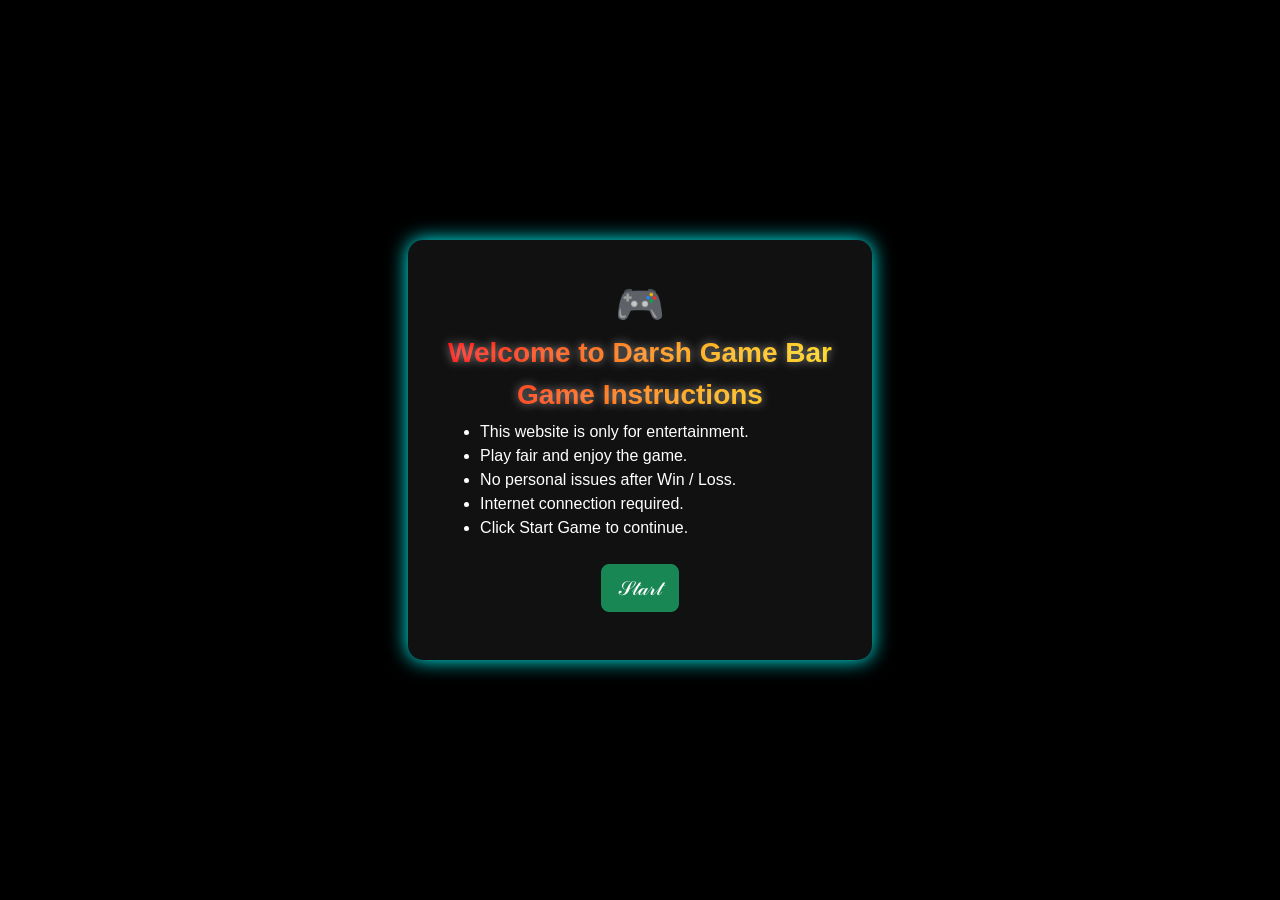
<file: index.html>
<!DOCTYPE html>
<html lang="en">
<head>
    <meta charset="UTF-8">
    <meta name="viewport" content="width=device-width, initial-scale=1.0">
    <link href="https://cdn.jsdelivr.net/npm/bootstrap@5.0.2/dist/css/bootstrap.min.css" rel="stylesheet">
    <script src="https://cdn.jsdelivr.net/npm/bootstrap@5.0.2/dist/js/bootstrap.bundle.min.js"></script>
    <link rel="stylesheet" href="intro.css">
    <title>Document</title>
</head>
<body>
        <div id="welcomeScreen">
        <div class="box text-center">
            <h1>🎮<h1 class="rainbow-text"> Welcome to Darsh Game Bar</h1></h1>

            <h4 class="rainbow-text">Game Instructions</h4>

            <ul style="text-align:left">
                <li>This website is only for entertainment.</li>
                <li>Play fair and enjoy the game.</li>
                <li>No personal issues after Win / Loss.</li>
                <li>Internet connection required.</li>
                <li>Click Start Game to continue.</li>
            </ul>

            <div class="mt-3">
            
                <!-- <button class="btn btn-success btn-lg m-2" onclick="startGame()">𝒮𝓉𝒶𝓇𝓉</button> -->
                <button class="btn btn-success btn-lg m-2" onclick="window.location.href='intro.html'">𝒮𝓉𝒶𝓇𝓉</button>
                
            </div>
        
        </div>
    
    </div>


</body>
<script src="tictoc.js"></script>
</html>
</file>
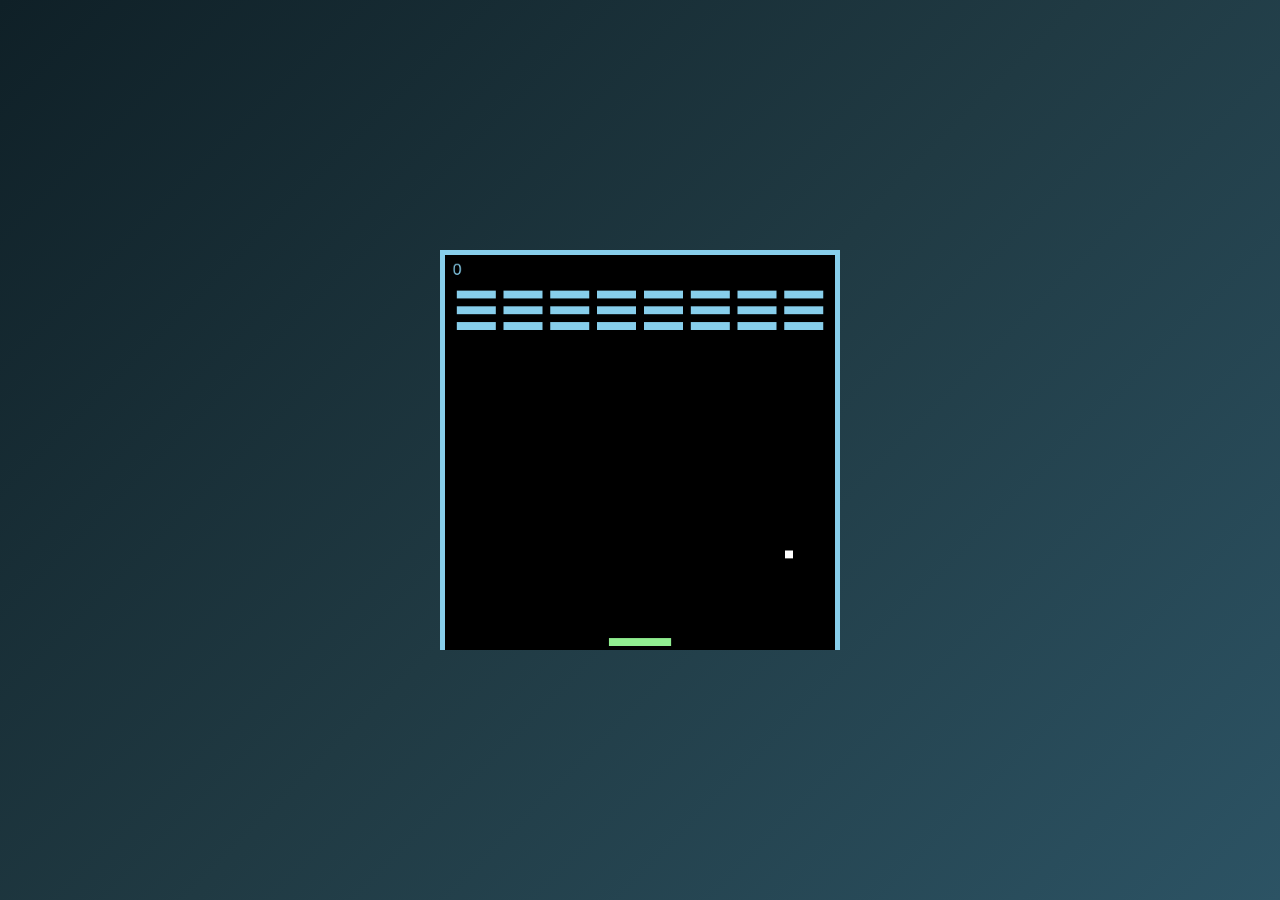
<file: breakout-master/index.html>
<!DOCTYPE html>
<html>
    <head>
        <meta charset="UTF-8">
        <meta name="viewport", content="width=device-width, initial-scale=1.0">
        <title>Breakout</title>
        <link rel="stylesheet" href="breakout.css">
        <script src="breakout.js"></script>
    </head>
    <body>
        <canvas id="board"></canvas>
         <div class="joyst">
            <div class="btn" id="left">←</div>
            <div class="btn" id="right">→</div>
        </div>
    </body>
</html>
</file>
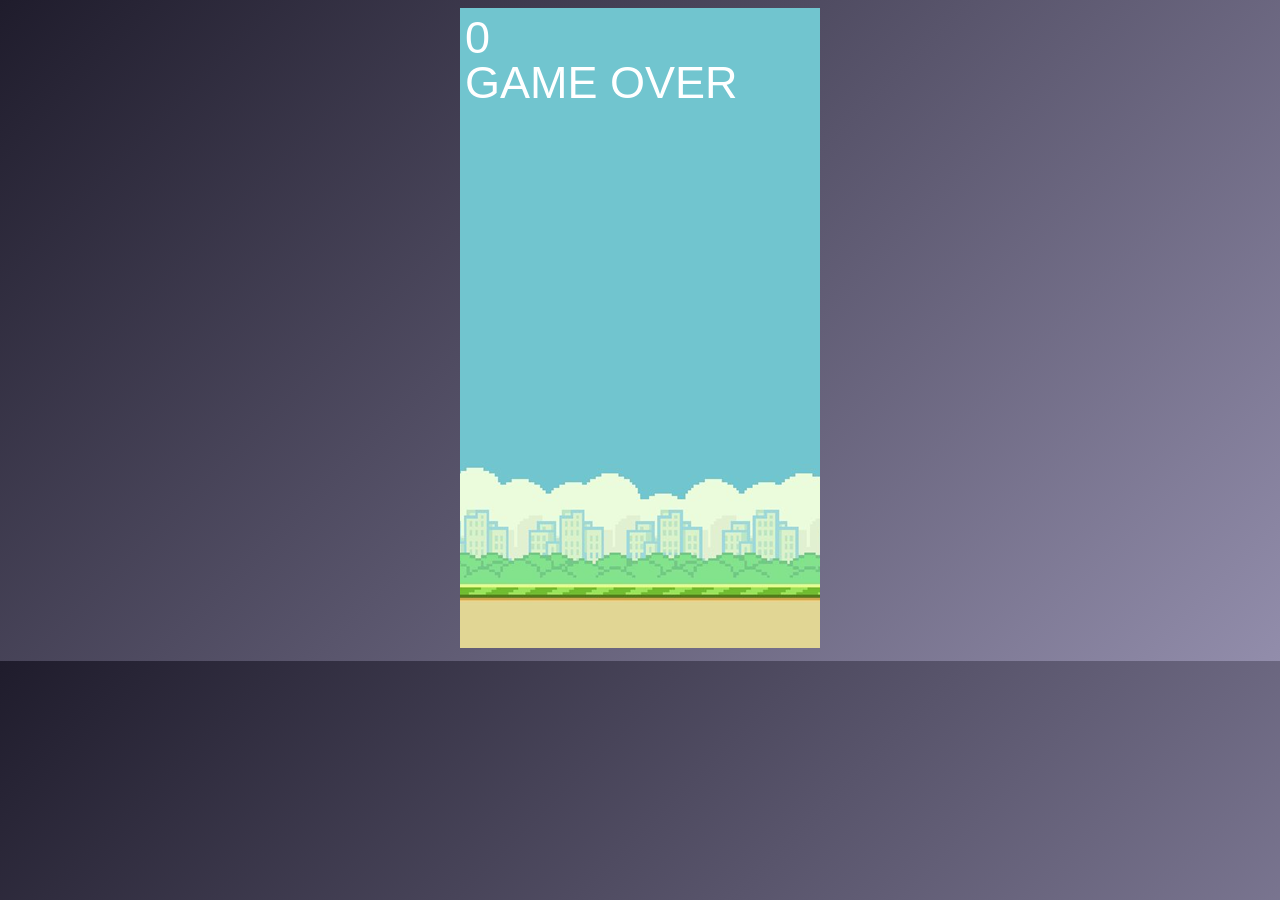
<file: flappy-bird-master/index.html>
<!DOCTYPE html>
<html>
    <head>
        <meta charset="UTF-8">
        <meta name="viewport", content="width=device-width, initial-scale=1.0">
        <title>Flappy Bird</title>
        <link rel="stylesheet" href="flappybird.css">
        <script src="flappybird.js"></script>
    </head>
    <body>
        <canvas id="board"></canvas>
    </body>
</html>
</file>
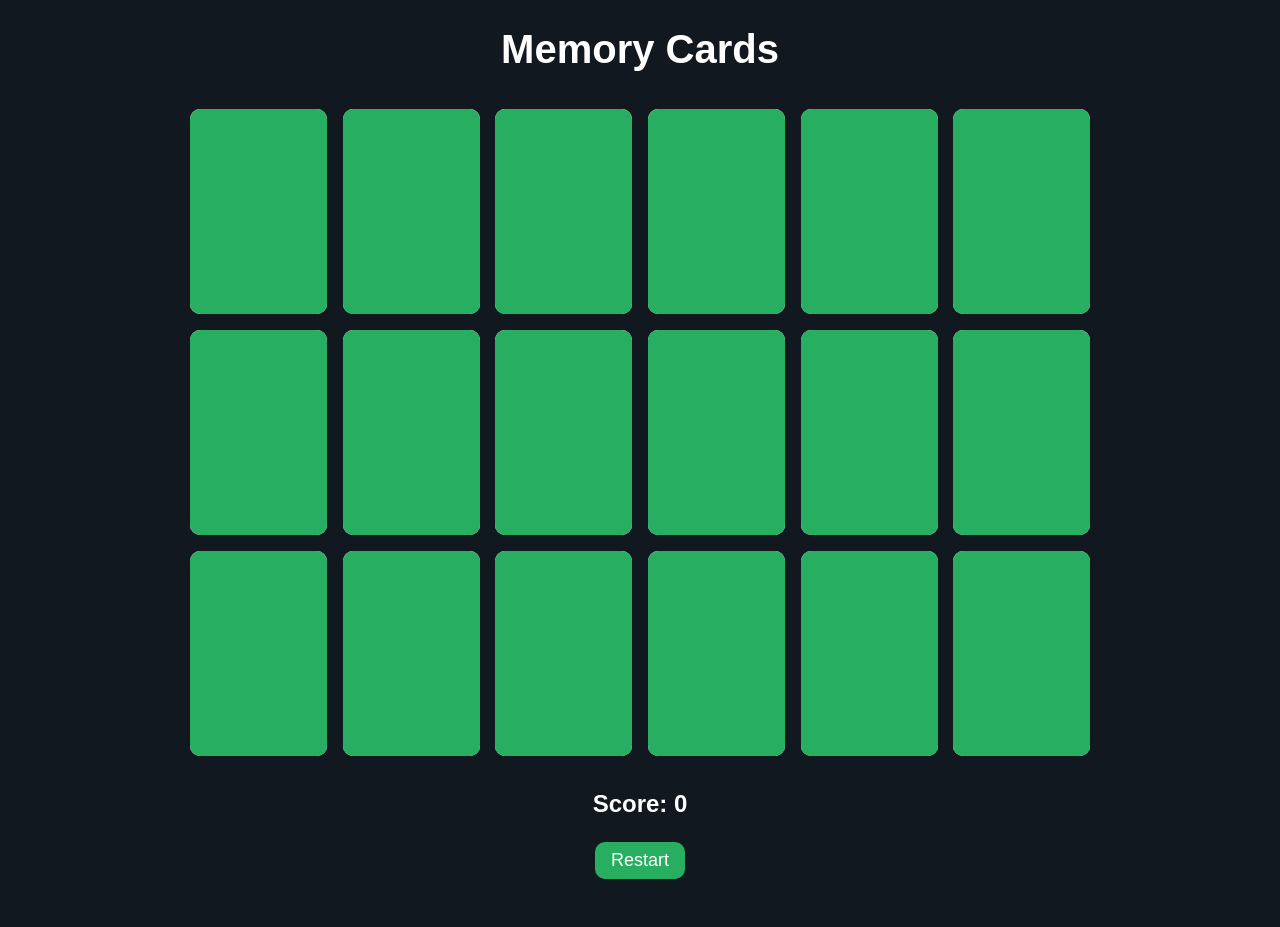
<file: memory-card-game-main/index.html>
<!DOCTYPE html>
<html>
  <head>
    <meta charset="utf-8">
    <title>Memory Card Game</title>
    <link rel="stylesheet" type="text/css" href="style.css">
  </head>
  <body>
    <h1>Memory Cards</h1>
    <div class="grid-container">
    </div>
    <p>Score: <span class="score"></span></p>
    <div class="actions">
        <button onclick="restart()">Restart</button>
    </div>
    <script src="index.js"></script>
  </body>
</html>
</file>
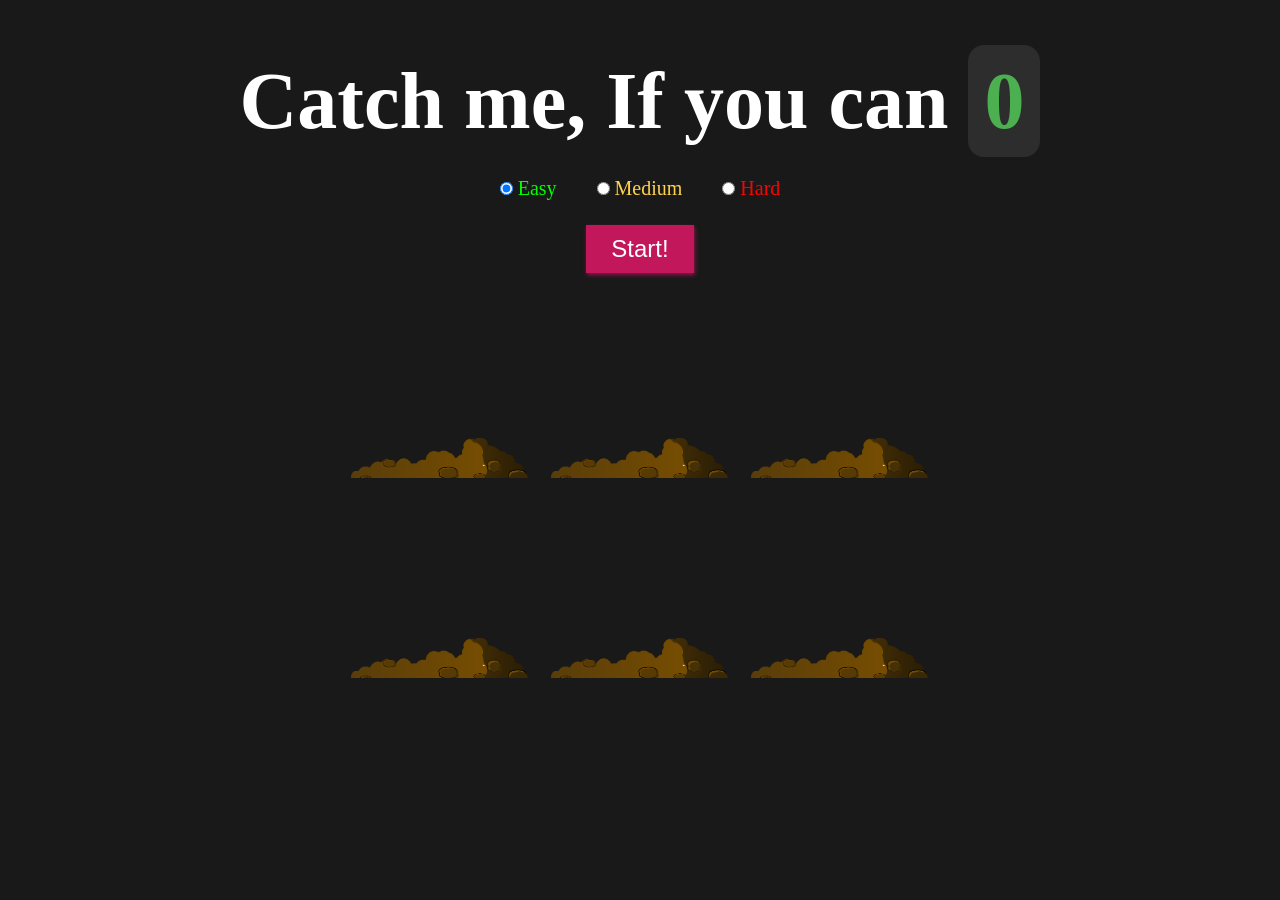
<file: mole-and-hole-game-main/index.html>
<!DOCTYPE html>
<html lang="en">
  <head>
    <meta charset="UTF-8" />
    <meta http-equiv="X-UA-Compatible" content="IE=edge" />
    <meta name="viewport" content="width=device-width, initial-scale=1.0" />
 
    <link rel="stylesheet" href="style.css" />
    <title>Hole and Mole Game</title>
  </head>
  
  <body>
    <h1>Catch me, If you can <span class="score">0</span></h1>

    <!-- Radio buttons for selecting game difficulty level -->
    <div class="levels">
      <div>
        <input type="radio" name="level" id="easy" checked />
        <label for="easy">Easy</label><br />
      </div>
      <div>
        <input type="radio" name="level" id="medium" />
        <label for="medium">Medium</label><br />
      </div>
      <div>
        <input type="radio" name="level" id="hard" />
        <label for="hard">Hard</label><br />
      </div>
    </div>

    <!-- Start button for the game -->
    <div class="controls">
      <button class="start-btn" onClick="startGame()">Start!</button>
    </div>

    <!-- Game board with holes and moles -->
    <div class="game">
      <div class="hole hole1">
        <div class="mole"></div>
      </div>
      <div class="hole hole2">
        <div class="mole"></div>
      </div>
      <div class="hole hole3">
        <div class="mole"></div>
      </div>
      <div class="hole hole4">
        <div class="mole"></div>
      </div>
      <div class="hole hole5">
        <div class="mole"></div>
      </div>
      <div class="hole hole6">
        <div class="mole"></div>
      </div>
    </div>

    <script src="script.js"></script>
  </body>
</html>
</file>
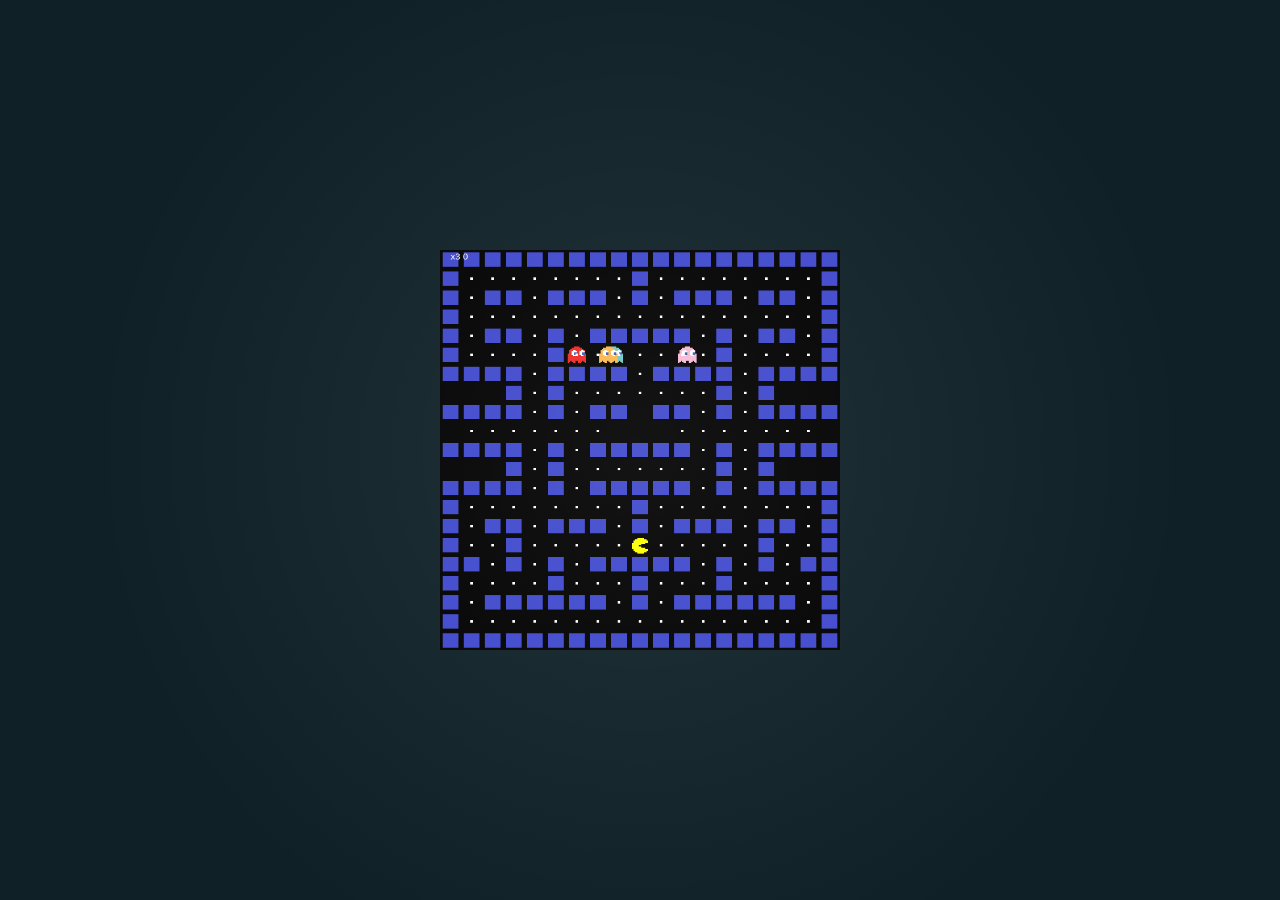
<file: pacman-master/index.html>
<!DOCTYPE html>
<html>
    <head>
        <meta charset="UTF-8">
        <meta name="viewport", content="width=device-width, initial-scale=1.0">
        <title>Pac-Man</title>
        <link rel="stylesheet" href="pacman.css">
        <script src="pacman.js"></script>
    </head>
    <body>
        <canvas id="board"></canvas>
          <div class="joyst">
            <div class="btn" id="up">↑</div>
            <div class="btn" id="left">←</div>
            <div class="btn" id="right">→</div>
            <div class="btn" id="down">↓</div>
       </div>
    </body>
</html>
</file>
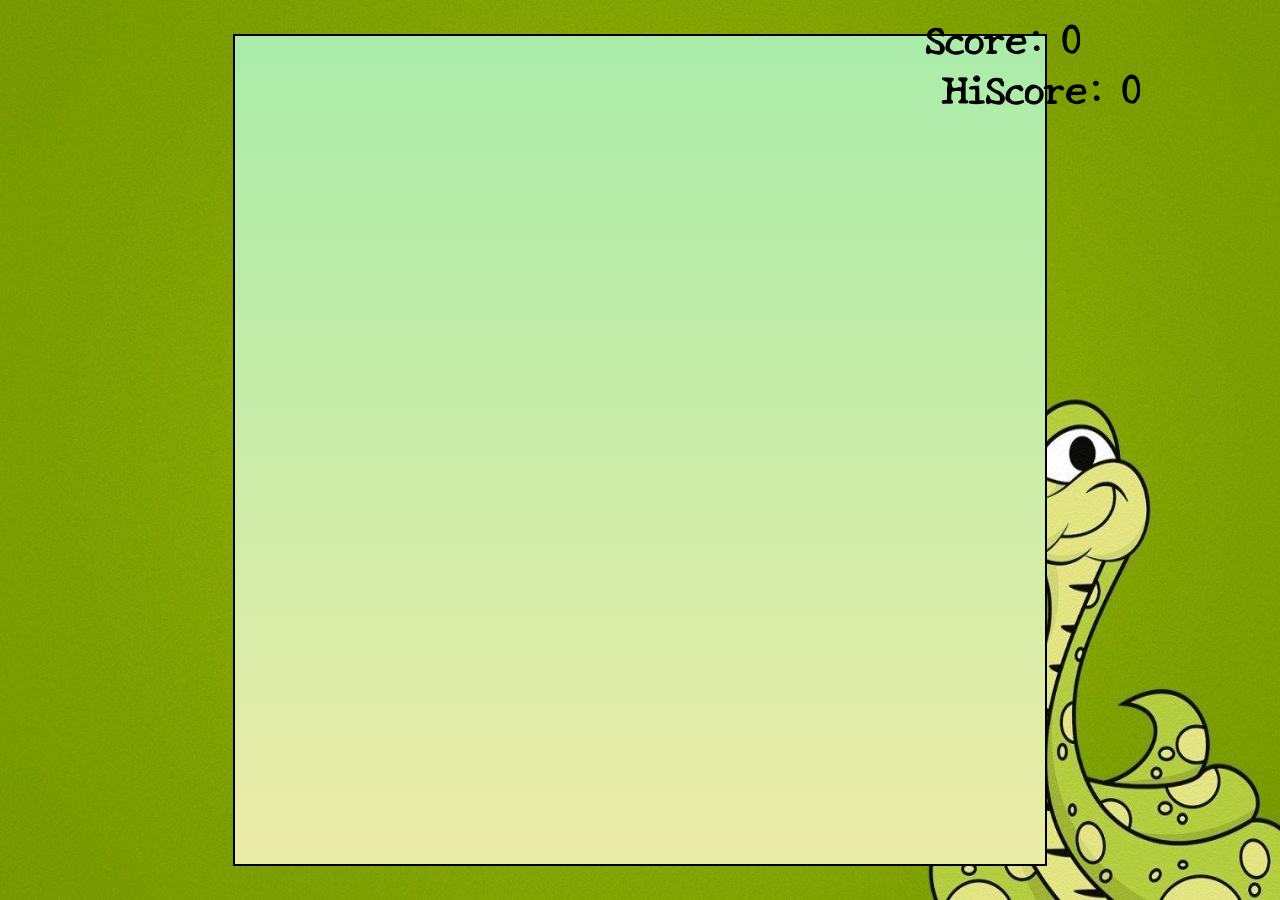
<file: SnakeGame/index.html>
<!DOCTYPE html>
<html lang="en">
<head>
    <meta charset="UTF-8">
    <meta http-equiv="X-UA-Compatible" content="IE=edge">
    <meta name="viewport" content="width=device-width, initial-scale=1.0">
    <title>SnakeMania - Ek Gaming Katha</title>
    <link rel="stylesheet" href="css/style.css">
</head>
<body>
    <div class="body">
        <div id="scoreBox">Score: 0</div>
        <div id="hiscoreBox">HiScore: 0</div>
        <div id="board"></div>
    </div>
     <div class="joyst">
            <div class="btn" id="up">↑</div>
            <div class="btn" id="left">←</div>
            <div class="btn" id="right">→</div>
            <div class="btn" id="down">↓</div>
    </div
</body>
<script src="js/index.js"></script>
</html>
</file>
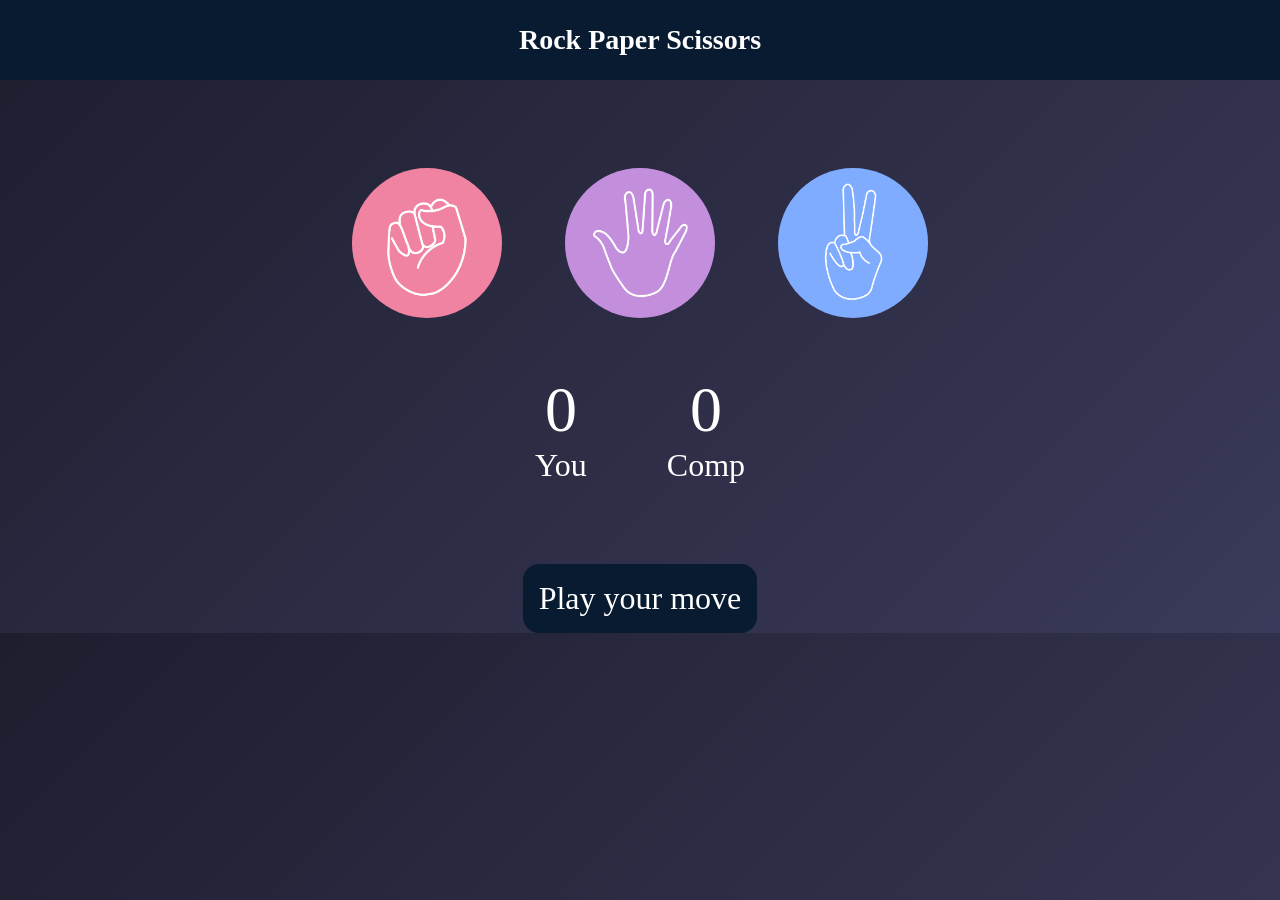
<file: StonePaperScissors/index.html>
<!DOCTYPE html>
<html lang="en">
  <head>
    <meta charset="UTF-8" />
    <meta name="viewport" content="width=device-width, initial-scale=1.0" />
    <title>Rock Paper Scissors Game</title>
    <link rel="stylesheet" href="style.css" />
  </head>
  <body>
    <h1>Rock Paper Scissors</h1>
    <div class="choices">
      <div class="choice" id="rock">
        <img src="./images/rock.png" />
      </div>
      <div class="choice" id="paper">
        <img src="./images/paper.png" />
      </div>
      <div class="choice" id="scissors">
        <img src="./images/scissors.png" />
      </div>
    </div>

    <div class="score-board">
      <div class="score">
        <p id="user-score">0</p>
        <p>You</p>
      </div>
      <div class="score">
        <p id="comp-score">0</p>
        <p>Comp</p>
      </div>
    </div>

    <div class="msg-container">
      <p id="msg">Play your move</p>
    </div>
    <script src="app.js"></script>
  </body>
</html>
</file>
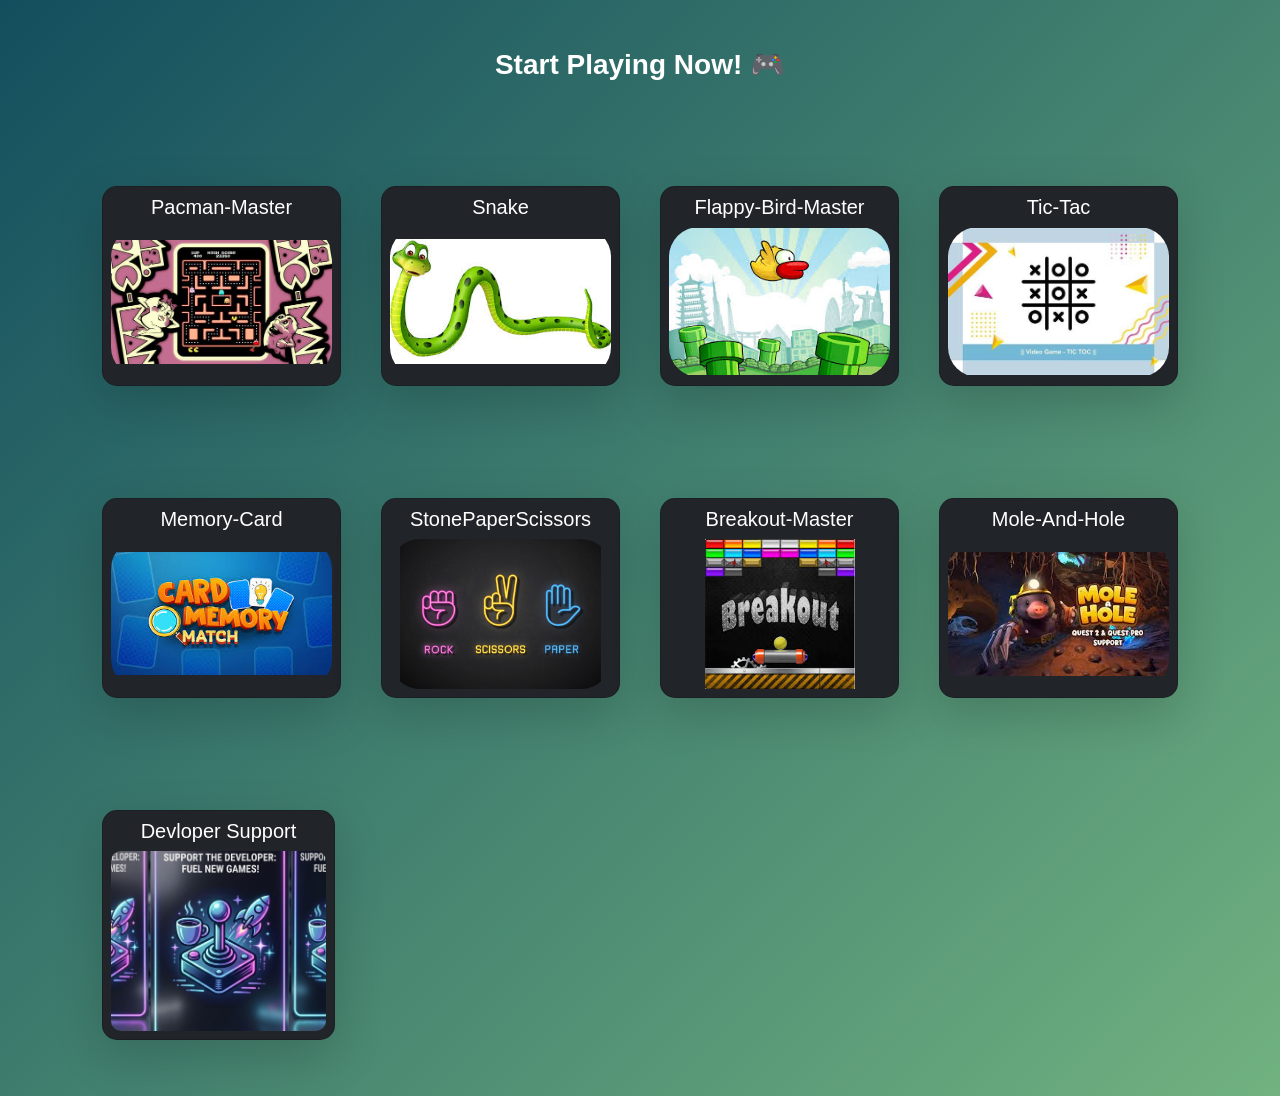
<file: intro.html>
<!DOCTYPE html>
<html lang="en">
<head>
<meta charset="UTF-8">
<meta name="viewport" content="width=device-width, initial-scale=1.0">
<link href="https://cdn.jsdelivr.net/npm/bootstrap@5.0.2/dist/css/bootstrap.min.css" rel="stylesheet">
<script src="https://cdn.jsdelivr.net/npm/bootstrap@5.0.2/dist/js/bootstrap.bundle.min.js"></script>
<link rel="stylesheet" href="intro.css">
<title>Darsh Game Bar</title>
</head>

<body>


<div class="container text-center mt-5">
<h2 class="rainbo-text">Start Playing Now! 🎮 </h2>

<div class="container mb-5">
<div class="row mt-5 pt-5">



<div class="col-12 col-md-6 col-lg-3">
<div class="card bg-dark text-white shadow-lg game-card m-2">
<div class="text-center m-2">
<h5>Pacman-Master</h5>
<a href="pacman-master/index.html">
<img src="pacman.png" class="img-fluid game-img">
</a>
</div>
</div>
</div>

<div class="col-12 col-md-6 col-lg-3">
<div class="card bg-dark text-white shadow-lg game-card m-2">
<div class="text-center m-2">
<h5>Snake</h5>
<a href="SnakeGame/index.html">
<img src="snack.png" class="img-fluid game-img">
</a>
</div>
</div>
</div>

<div class="col-12 col-md-6 col-lg-3">
<div class="card bg-dark text-white shadow-lg game-card m-2">
<div class="text-center m-2">
<h5>Flappy-Bird-Master</h5>
<a href="flappy-bird-master/index.html">
<img src="flappy.png" class="img-fluid game-img">
</a>
</div>
</div>
</div>

<div class="col-12 col-md-6 col-lg-3">  
<div class="card bg-dark text-white shadow-lg game-card m-2">
<div class="text-center m-2">
<h5>Tic-Tac</h5>
<a href="TicToc/tictoc.html">
<img src="tictoc.png" class="img-fluid game-img">
</a>
</div>
</div>
</div>


</div>

<div class="row mt-5 pt-5">

<div class="col-12 col-md-6 col-lg-3">  
<div class="card bg-dark text-white shadow-lg game-card m-2">
<div class="text-center m-2">
<h5>Memory-Card</h5>
<a href="memory-card-game-main/index.html">
<img src="memory.png" class="img-fluid game-img">
</a>
</div>
</div>
</div>

<div class="col-12 col-md-6 col-lg-3">
<div class="card bg-dark text-white shadow-lg game-card m-2">
<div class="text-center m-2">
<h5>StonePaperScissors</h5>
<a href="StonePaperScissors/index.html">
<img src="rock-paper-scissors-neon-icons-vector.png" class="img-fluid game-img">
</a>
</div>
</div>
</div>


<div class="col-12 col-md-6 col-lg-3">
<div class="card bg-dark text-white shadow-lg game-card m-2">
<div class="text-center m-2">
<h5>Breakout-Master</h5>
<a href="breakout-master/index.html">
<img src="breackt.png" class="img-fluid game-img">
</a>
</div>
</div>
</div>


<div class="col-12 col-md-6 col-lg-3">
<div class="card bg-dark text-white shadow-lg game-card m-2">
<div class="text-center m-2">
<h5>Mole-And-Hole</h5>
<a href="mole-and-hole-game-main/index.html">
<img src="hole.png" class="img-fluid game-img">
</a>
</div>
</div>
</div>


<div class="row mt-5 pt-5">
<div class="col-12 col-md-6 col-lg-3">
<div class="card bg-dark text-white shadow-lg game-card m-2">
<div class="text-center m-2">
<h5>Devloper Support</h5>
<a href="money.html"> 
<img src="money.jpeg" class="img-fluid  img">
</a>
</div>
</div>
</div>
</div>

</div>
</div>
</div>

<script src="tictoc.js"></script>

</body>
</html>
</file>
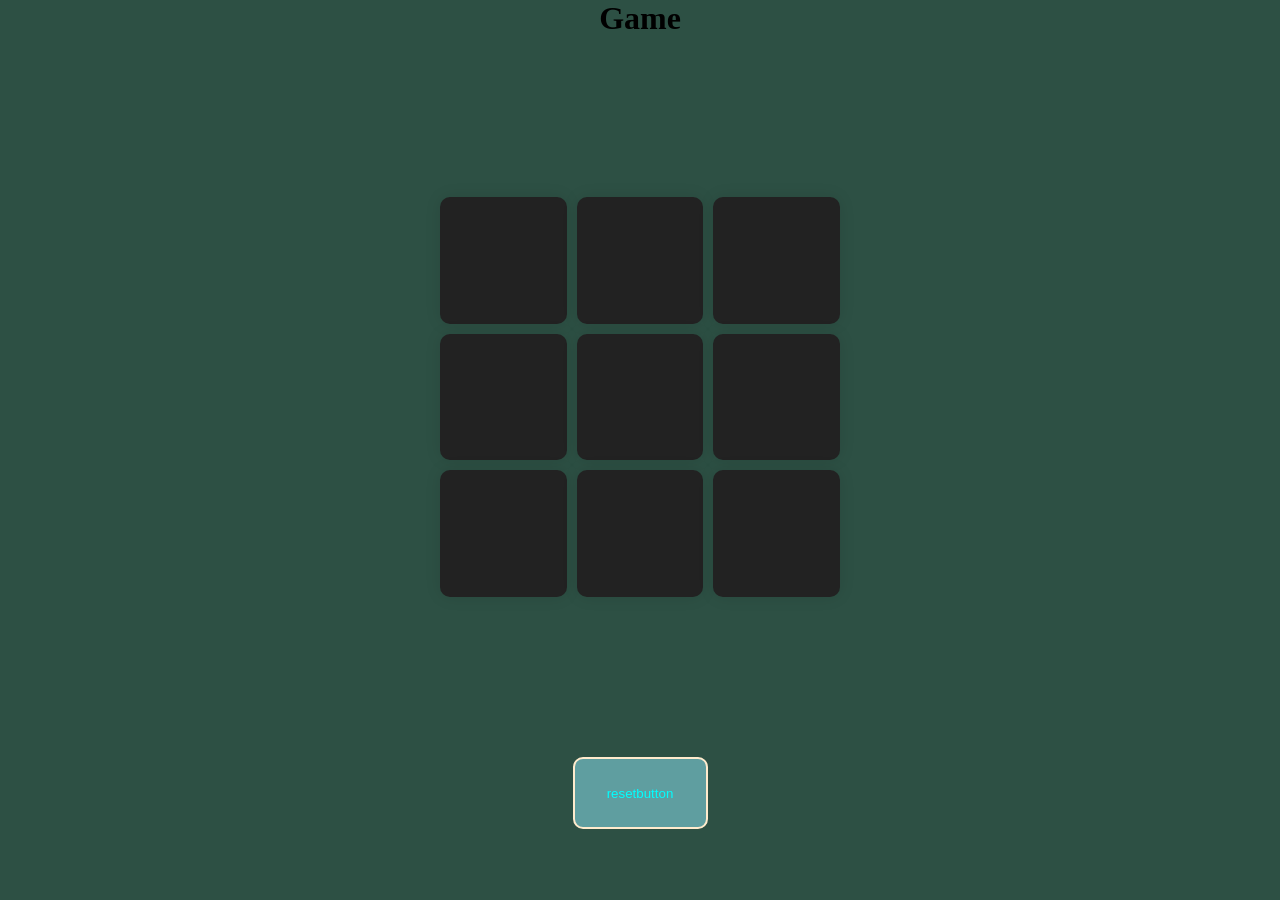
<file: TicToc/tictoc.html>
<!DOCTYPE html>
<html lang="en">
<head>
    <meta charset="UTF-8">
    <meta name="viewport" content="width=device-width, initial-scale=1.0">
    <!-- <link href="https://cdn.jsdelivr.net/npm/bootstrap@5.0.2/dist/css/bootstrap.min.css" rel="stylesheet" integrity="sha384-EVSTQN3/azprG1Anm3QDgpJLIm9Nao0Yz1ztcQTwFspd3yD65VohhpuuCOmLASjC" crossorigin="anonymous">
    <script src="https://cdn.jsdelivr.net/npm/bootstrap@5.0.2/dist/js/bootstrap.bundle.min.js" integrity="sha384-MrcW6ZMFYlzcLA8Nl+NtUVF0sA7MsXsP1UyJoMp4YLEuNSfAP+JcXn/tWtIaxVXM" crossorigin="anonymous"></script> -->
    <title>Document</title>
    <link rel="stylesheet" href="tictoc.css">
</head>
<body>
    <div class="msg-container hide">
        <p id="msg">Winner</p>
        <button id="new-btn">New game</button>  
    </div>
 <h1>Game</h1>
 <div class="container">
     <main>
         <div class="GAME">
                    <button class="box"></button>
                    <button class="box"></button>
                    <button class="box"></button>
                    <button class="box"></button>
                    <button class="box"></button>
                    <button class="box"></button>
                    <button class="box"></button>
                    <button class="box"></button>
                    <button class="box"></button>
         </div>
     </main>
    </div>
    <button  class="ret" id="reset-btn">resetbutton</button>  
</body>

<script src="tictoc.js"></script>
</html>
</file>
<file: intro.css>
body{
    margin:0;
    font-family:Arial;
}

.game-img {
    height: 150px;
    width: 100%;
    object-fit: contain; /* ya cover use kar sakte ho */
    border-radius: 30px;
    
}
.game-card {
    transition: 0.3s ease;
}

.game-card:hover {
    transform: scale(1.05);
    box-shadow: 0 10px 25px rgba(0,0,0,0.5);
}


/* haeding taxt animation */

.rainbow-text {
    font-size: 28px;
    font-weight: bold;
    background: linear-gradient(90deg, red, orange, yellow, green, blue, indigo, violet);
    background-size: 400%;
    -webkit-background-clip: text;
    -webkit-text-fill-color: transparent;
    animation: rainbow 5s linear infinite;
}

@keyframes rainbow {
    0% { background-position: 0% }
    100% { background-position: 400% }
}
.rainbow-text {
    font-size: 28px;
    font-weight: bold;
    background: linear-gradient(90deg, red, orange, yellow, green, cyan, blue, violet);
    background-size: 400%;
    -webkit-background-clip: text;
    -webkit-text-fill-color: transparent;
    animation: rainbow 4s linear infinite;
    text-shadow: 0 0 10px rgba(255,255,255,0.5);
}

/* =========== */
.rainbo-text {
    font-size: 28px;
    font-weight: bold;
    animation: colorChange 5s infinite;
}

/* Step-by-step colors */
@keyframes colorChange {
    0%   { color: red; }
    14%  { color: orange; }
    28%  { color: yellow; }
    42%  { color: green; }
    57%  { color: blue; }
    71%  { color: indigo; }
    85%  { color: violet; }
    100% { color: red; }
}
/*  */
/* body{
    background: linear-gradient(
        135deg,
        #141e30,
        #243b55
    );
    color:white;
} */
.box{
    background: rgba(255,255,255,0.08);
    backdrop-filter: blur(10px);
    padding:40px;
    border-radius:15px;
}
/* body{
    background: linear-gradient(
        135deg,
        #0f2027,
        #203a43,
        #2c5364
    );
    color:white;
} */
body{
    background: linear-gradient(
        135deg,
        #134e5e,
        #71b280
    );
    color:white;
}
#welcomeScreen{
    position:fixed;
    top:0;
    left:0;
    width:100%;
    height:100vh;
    background:black;
    color:white;
    display:flex;
    justify-content:center;
    align-items:center;
    text-align:center;
    z-index:9999;
}

.box{
    background:#111;
    padding:40px;
    border-radius:15px;
    box-shadow:0 0 20px cyan;
}

button{
    margin-top:20px;
}
.col{
    border-radius: 10px;
}
.tictoc h5{
  border-radius: 10px;  
  font-family: Cambria, Cochin, Georgia, Times, 'Times New Roman', serif;
}

.game-card:hover{
    transform:scale(1.05);
    box-shadow:0 0 20px cyan;
}


/* money */
.game-card{
  border-radius: 15px;
  overflow: hidden;
}

.img{
  width: 100%;
  height: 180px;          
  object-fit: cover;      
  border-radius: 10px;
  transition: 0.3s;
}

.img:hover{
  transform: scale(1.05);
}
/*  */
</file>
<file: breakout-master/breakout.css>
body {
    text-align: center;
}

body {
    background: linear-gradient(135deg, #0f2027, #203a43, #2c5364);
    color: white;
}
#board {
    background-color: black;
    border-top: 5px solid skyblue;
    border-left: 5px solid skyblue;
    border-right: 5px solid skyblue;
}
/* RESET */
* {
  margin: 0;
  padding: 0;
  box-sizing: border-box;
}

/* BODY */
body {
  text-align: center;
  background: linear-gradient(135deg, #0f2027, #203a43, #2c5364);
  color: white;

  display: flex;              /* 🔥 center fix */
  flex-direction: column;
  align-items: center;
  justify-content: center;
  min-height: 100vh;
}

/* BOARD */
#board {
  background-color: black;
  border-top: 5px solid skyblue;
  border-left: 5px solid skyblue;
  border-right: 5px solid skyblue;

  /* 🔥 responsive size */
  width: 90vmin;
  height: 90vmin;

  max-width: 400px;
  max-height: 400px;
}

/* 📱 MOBILE */
@media (max-width: 400px) {
  #board {
    width: 95vmin;
    height: 95vmin;
  }
}


/* ******************************** */
/* *************joystic************ */
/* ******************************** */

.joyst {
    display: none;
}

@media (max-width: 1024px) {
    .joyst {
        position: fixed;
        bottom: 30px;
        left: 50%;
        transform: translateX(-50%);

        display: flex;
        gap: 20px;
        z-index: 9999;
    }

    .btn {
        width: 70px;
        height: 70px;

        background: rgba(0,0,0,0.8);
        color: white;

        font-size: 30px;
        font-weight: bold;

        display: flex;
        justify-content: center;
        align-items: center;

        border-radius: 12px;
        user-select: none;

        box-shadow: 0 0 12px rgba(0,255,255,0.4);
        transition: 0.1s;
        touch-action: manipulation;
    }

    .btn:active {
        transform: scale(0.85);
        background: yellow;
        color: black;
    }
}
</file>
<file: flappy-bird-master/flappybird.css>
body {
    font-family:'Courier New', Courier, monospace;
    text-align: center;
}

#board {
    /* background-color: skyblue; */
    background-image: url("./flappybirdbg.png");
}
body {
    background: linear-gradient(135deg, #1f1c2c, #928dab);
}
</file>
<file: memory-card-game-main/style.css>
/* BODY */
body {
  min-height: 100vh;
  background-color: #12181f;
  color: white;
  margin: 0;
  overflow-x: hidden;
  font-family: Arial, sans-serif;
}

/* TITLE */
h1 {
  text-align: center;
  font-weight: 700;
  font-size: 40px;
}

/* SCORE */
p {
  text-align: center;
  font-size: 24px;
  font-weight: bold;
}

/* BUTTON */
.actions {
  display: flex;
  justify-content: center;
}

.actions button {
  padding: 8px 16px;
  font-size: 18px;
  border-radius: 10px;
  background-color: #27ae60;
  color: white;
  border: none;
}

/* GRID */
.grid-container {
  display: grid;
  gap: 16px;

  /* 🔥 FIXED GRID (NO RANDOM LAYOUT) */
  grid-template-columns: repeat(6, 1fr);

  max-width: 900px;
  margin: 20px auto;
  padding: 10px;
}

/* CARD */
.card {
  width: 100%;
  aspect-ratio: 2 / 3;

  border-radius: 10px;
  background-color: white;
  position: relative;

  transform-style: preserve-3d;
  transition: transform 0.5s ease;

  transform: translateZ(0);
  will-change: transform;
}

/* FLIP */
.card.flipped {
  transform: rotateY(180deg);
}

/* SIDES */
.front,
.back {
  position: absolute;
  width: 100%;
  height: 100%;
  border-radius: 10px;

  backface-visibility: hidden;
  -webkit-backface-visibility: hidden;
}

/* FRONT */
.front {
  display: flex;
  justify-content: center;
  align-items: center;
  transform: rotateY(180deg);
}

/* IMAGE */
.front-image {
  width: 60px;
  height: 60px;
}

/* BACK */
.back {
  background: #27ae60;
}

/* 📱 TABLET */
@media (max-width: 768px) {
  .grid-container {
    grid-template-columns: repeat(3, 1fr);
  }
}

/* 📱 MOBILE */
@media (max-width: 400px) {
  .grid-container {
    grid-template-columns: repeat(2, 1fr);
  }

  h1 {
    font-size: 26px;
  }

  p {
    font-size: 18px;
  }

  .actions button {
    font-size: 14px;
    padding: 6px 12px;
  }
}
</file>
<file: mole-and-hole-game-main/style.css>
* {
  margin: 0px;
  padding: 0px;
  box-sizing: border-box;
}

body {
  font-family: cursive;
  background-color: #191919;
  color: #fff;
}

h1 {
  text-align: center;
  font-size: 5rem;
  line-height: 1;
  margin-top: 45px;
}

.score {
  color: #4caf50;
  background: #302f2fed;
  padding: 1rem;
  line-height: 1;
  border-radius: 1rem;
  display: inline-block;
}

.controls {
  margin: 5px;
  text-align: center;
}

.start-btn {
  padding: 10px 25px;
  outline: none;
  font-size: 24px;
  background: #c2185b;
  color: #fff;
  border: 0px;
  box-shadow: 1px 2px 4px #c2185bb0;
  cursor: pointer;
}

.start-btn:hover {
  background: #187bc2;
  box-shadow: 1px 2px 4px #185fc2b0;
}

.levels {
  font-size: 20px;
  display: flex;
  align-items: center;
  justify-content: center;
}

/* Style for each difficulty level */
.levels > div {
  margin: 20px;
}

.levels > div:nth-child(1) {
  color: #00ff00;
}
.levels > div:nth-child(2) {
  color: #ffd24e;
}
.levels > div:nth-child(3) {
  color: #ff0000;
}

/* Style for the game board */
.game {
  width: 600px;
  height: 400px;
  display: flex;
  flex-wrap: wrap;
  margin: 0 auto;
}

/* Style for each hole on the game board */
.hole {
  flex: 1 0 33.33%;
  overflow: hidden;
  position: relative;
}

/* Style for the mole inside each hole */
.hole:after {
  background: url("img/hole.png") bottom center no-repeat;
  background-size: contain;
  content: "";
  width: 100%;
  height: 70px;
  position: absolute;
  z-index: 2;
  bottom: -30px;
}

/* Style for the mole when it pops up from a hole */
.mole {
  position: absolute;
  top: 100%;
  width: 100%;
  height: 100%;
  background: url("img/mole.png") bottom center no-repeat;
  background-size: 60%;
  transition: all 0.4s;
  cursor: pointer;
}

/* Style for the mole when it pops up from a hole and becomes visible */
.hole.up .mole {
  top: 0;
}

/* adjust for small screen size */
@media (max-width: 768px) {
  h1 {
    padding: 20px;
    font-size: 2rem;
  }

  .score {
    margin: 20px;
  }

  .hole::after {
    bottom: -22px;
    margin: 6px;
  }

  .start-btn {
    padding: 8px 20px;
  }

  .levels > div {
    margin: 10px;
  }

  .game {
    width: 90%;
    height: 300px;
  }
}
</file>
<file: pacman-master/pacman.css>
body {
    text-align: center;
    overflow: hidden;
}
body {
    background: linear-gradient(to right, #d3cce3, #e9e4f0);
}
#board {
    background-color: black;
}
#board {
    max-width: 100%;
    height: auto;
}
/* BODY FIX */
body {
  margin: 0;
  overflow: hidden;
  background: linear-gradient(to right, #d3cce3, #e9e4f0);

  /* 🔥 CENTER FIX */
  display: flex;
  justify-content: center;
  align-items: center;
  height: 100vh;
}

/* BOARD */
#board {
  background-color: black;

  /* responsive */
  width: 90vmin;
  height: 90vmin;

  max-width: 400px;
  max-height: 400px;
}
/* ===== COOL SINGLE COLOR BACKGROUND ===== */
body {
    margin: 0;
    height: 100vh;
    overflow: hidden;

    /* Soft calming blue */
    background: #0f2027;

    /* Smooth breathing animation */
    animation: calmBG 8s ease-in-out infinite;
}

/* Soft brightness animation */
@keyframes calmBG {
    0%   { background-color: #0f2027; }
    50%  { background-color: #203a43; }
    100% { background-color: #0f2027; }
}

/* ===== SOFT GLOW EFFECT ===== */
body::before {
    content: "";
    position: absolute;
    width: 100%;
    height: 100%;
    
    background: radial-gradient(circle at center, rgba(255,255,255,0.08), transparent 70%);
}

/* ===== GAME BOX (OPTIONAL) ===== */
#gameBox {
    background: rgba(0, 0, 0, 0.6);
    border-radius: 15px;
    box-shadow: 0 0 15px rgba(0,255,255,0.3);
    border: 1px solid rgba(255,255,255,0.1);
    color: white;
}   
/* ===== GAME BOX (OPTIONAL) ===== */
#gameBox {
    background: rgba(0, 0, 0, 0.6);
    border-radius: 15px;
    box-shadow: 0 0 15px rgba(0,255,255,0.3);
    border: 1px solid rgba(255,255,255,0.1);
    color: white;
}   

.joyst {
    position: fixed;
    bottom: 15px;
    left: 50%;
    transform: translateX(-50%);
    display: grid;
    grid-template-columns: 60px 60px 60px;
    grid-template-rows: 60px 60px;
    gap: 10px;
    z-index: 1000;
}

/* button style */
.btn {
    background: rgba(0,0,0,0.8);
    color: white;
    font-size: 26px;
    display: flex;
    justify-content: center;
    align-items: center;
    border-radius: 12px;
    user-select: none;
    touch-action: manipulation;
}

/* click animation */
.btn:active {
    transform: scale(0.85);
    background: yellow;
    color: black;
}

/* Tablet adjustment */
/* DEFAULT: hide on desktop */
.joyst {
    display: none;
}

/* SHOW on tablet + mobile */
@media (max-width: 1024px) {
    .joyst {
        display: grid;
    }
}
</file>
<file: SnakeGame/css/style.css>
@import url('https://fonts.googleapis.com/css2?family=New+Tegomin&display=swap');
*{
    padding: 0;
    margin: 0;
}

.body{
    background: url("../img/bg.jpg"); 
    min-height: 100vh;
    background-size: 100vw 100vh;
    background-repeat: no-repeat;
    display: flex;
    justify-content: center;
    align-items: center;
}

#scoreBox{
    position: absolute;
    top: 9px;
    right: 200px;
    font-size: 39px;
    font-weight: bold;
    font-family: 'New Tegomin', serif;
}

#hiscoreBox{
    position: absolute;
    top: 59px;
    right: 140px;
    font-size: 39px;
    font-weight: bold;
    font-family: 'New Tegomin', serif;
}

#board{
    background: linear-gradient(rgb(170, 236, 170), rgb(236, 236, 167));
    width: 90vmin;
    height: 92vmin;
    border: 2px solid black;
    display: grid;
    grid-template-rows: repeat(18, 1fr);
    grid-template-columns: repeat(18, 1fr);
}

.head{
    background: linear-gradient(rgb(240, 124, 124), rgb(228, 228, 129));
    border: 2px solid rgb(34, 4, 34); 
    transform: scale(1.02);
    border-radius: 9px;
}

.snake{
    background-color: purple;
    border: .25vmin solid white;
    border-radius: 12px;
}

.food{
    background: linear-gradient(red, purple);
    border: .25vmin solid black;
    border-radius: 8px;
}



/* ****************************** */
/* joystic  for mobile responsive*/
/* ****************************** */
    
.joyst{
    display:grid;
    grid-template-columns:70px 70px 70px;
    grid-template-rows:70px 70px 70px;
    gap:10px;
}
.joyst{
    position:fixed;
    bottom:20px;
    left:60px;

    display:grid;
    grid-template-columns:70px 70px 70px;
    grid-template-rows:70px 70px 70px;
    gap:10px;

    z-index:1000;
}

/* Buttons */
.btn{
    background:#333;
    color:white;
    font-size:30px;

    display:flex;
    justify-content:center;
    align-items:center;

    border-radius:15px;
    user-select:none;
}

/* Positions */
#up{
    grid-column:2;
    grid-row:1;
}

#left{
    grid-column:1;
    grid-row:2;
}

#right{
    grid-column:3;
    grid-row:2;
}

#down{
    grid-column:2;
    grid-row:3;
}

/* Button Style */
.btn{
    background:#333;
    color:white;
    font-size:30px;

    display:flex;
    justify-content:center;
    align-items:center;

    border-radius:15px;
    user-select:none;

    transition:0.1s;
}

/* Click Animation */
.btn:active{
    transform:scale(0.85);
    background:#666;
}
/* Hide on PC */
@media (min-width:769px){
    .joyst{
        display:none;
    }
}
</file>
<file: StonePaperScissors/style.css>
* {
  margin: 0;
  padding: 0;
  text-align: center;
}

body {
    background: linear-gradient(135deg, #1e1e2f, #3a3a5a);
    color: white;
}

h1 {
  background-color: #081b31;
  color: #fff;
  height: 5rem;
  line-height: 5rem;
}

.choice {
  height: 165px;
  width: 165px;
  border-radius: 50%;
  display: flex;
  justify-content: center;
  align-items: center;
}

.choice:hover {
  cursor: pointer;
  background-color: #081b31;
}

img {
  height: 150px;
  width: 150px;
  object-fit: cover;
  border-radius: 50%;
}

.choices {
  display: flex;
  justify-content: center;
  align-items: center;
  gap: 3rem;
  margin-top: 5rem;
}

.score-board {
  display: flex;
  justify-content: center;
  align-items: center;
  font-size: 2rem;
  margin-top: 3rem;
  gap: 5rem;
}

#user-score,
#comp-score {
  font-size: 4rem;
}

.msg-container {
  margin-top: 5rem;
}

#msg {
  background-color: #081b31;
  color: #fff;
  font-size: 2rem;
  display: inline;
  padding: 1rem;
  border-radius: 1rem;
}
/*  */
/* RESET */
* {
  margin: 0;
  padding: 0;
  text-align: center;
  box-sizing: border-box;
}

/* BODY */
body {
  background: linear-gradient(135deg, #1e1e2f, #3a3a5a);
  color: white;
  overflow-x: hidden;
}

/* TITLE */
h1 {
  background-color: #081b31;
  color: #fff;
  height: 5rem;
  line-height: 5rem;
  font-size: 28px;
}

/* CHOICES */
.choices {
  display: flex;
  justify-content: center;
  align-items: center;
  gap: 3rem;
  margin-top: 5rem;
  flex-wrap: wrap; /* 🔥 mobile fix */
}

/* SINGLE CHOICE */
.choice {
  height: 165px;
  width: 165px;
  border-radius: 50%;
  display: flex;
  justify-content: center;
  align-items: center;
}

.choice:hover {
  cursor: pointer;
  background-color: #081b31;
}

/* IMAGE */
img {
  height: 150px;
  width: 150px;
  object-fit: cover;
  border-radius: 50%;
}

/* SCORE */
.score-board {
  display: flex;
  justify-content: center;
  align-items: center;
  font-size: 2rem;
  margin-top: 3rem;
  gap: 5rem;
  flex-wrap: wrap; /* 🔥 mobile fix */
}

#user-score,
#comp-score {
  font-size: 4rem;
}

/* MESSAGE */
.msg-container {
  margin-top: 5rem;
}

#msg {
  background-color: #081b31;
  color: #fff;
  font-size: 2rem;
  display: inline-block;
  padding: 1rem;
  border-radius: 1rem;
}

/* 📱 MOBILE RESPONSIVE */
@media (max-width: 600px) {

  h1 {
    font-size: 20px;
    height: 4rem;
    line-height: 4rem;
  }

  .choices {
    gap: 1.5rem;
    margin-top: 3rem;
  }

  .choice {
    height: 120px;
    width: 120px;
  }

  img {
    height: 100px;
    width: 100px;
  }

  .score-board {
    font-size: 1.5rem;
    gap: 2rem;
  }

  #user-score,
  #comp-score {
    font-size: 2.5rem;
  }

  #msg {
    font-size: 1.3rem;
    padding: 0.8rem;
  }
}

/* 📱 SMALL MOBILE */
@media (max-width: 400px) {

  .choice {
    height: 100px;
    width: 100px;
  }

  img {
    height: 80px;
    width: 80px;
  }

  .choices {
    gap: 1rem;
  }
}
</file>
<file: TicToc/tictoc.css>
*{
    margin: 0;
    padding: 0;
}
body{
    background-color: rgb(45, 80, 68);
    text-align: center;
}
.container{
    height: 70vmin;
    display: flex;
    justify-content: center;
}
/* .GAME{
    height: 60vmin;
    width:  60vmin;
    display: flex;
    flex-wrap: wrap;
    display:grid;
    justify-content: center;
    align-items: center;
    gap: 0.5rem;
    margin: 20px;
} */
.GAME{
    height:60vmin;
    width:60vmin;

    display:grid;
    grid-template-columns:repeat(3,1fr);
    grid-template-rows:repeat(3,1fr);

    gap:0.5rem;
    margin:20px auto;
}
/* .box{
    height: 19vmin;
    width:  19vmin;
    border-radius: 1rem;
    border: none;
    box-shadow: 0 0 1rem rgb(0, 0, 0,0.1);
    font-size: 8vmin;
    color: rgb(0, 0, 14);
    background-color: antiquewhite;
} */
 .box{
    width:100%;
    height:100%;

    border-radius:1rem;
    border:none;
    box-shadow:0 0 1rem rgba(0,0,0,0.1);

    font-size:8vmin;
    background-color:antiquewhite;
    cursor:pointer;

    outline:none;
}
#reset-btn{
    height: 8vmin;
    width: 15vmin;
    border: 2px solid blanchedalmond;
    border-radius: 10px;
    background-color: cadetblue;
    color: aqua;
    cursor: pointer;
}
.msg-container p{
    color: rgb(124, 201, 128);
    font-size: 4vmin;
}
.msg-container{
    height: 14vmin;
}
#new-btn{
    height: 8vmin;
    width: 15vmin;
    border: 2px solid blanchedalmond;
    border-radius: 10px;
    background-color: cadetblue;
    color: aqua;
    cursor: pointer;
}
.hide{
    display: none;
}


/* ************************ */
/* responsive code for game */
/* ************************ */


/* ===== PAGE CENTER ===== */
.container{
    display:flex;
    justify-content:center;
    align-items:center;
    height:80vh;
}

/* ===== GAME GRID ===== */
.GAME{
    display:grid;
    grid-template-columns: repeat(3, 1fr);
    gap:10px;
    width:90vmin;
    height:90vmin;
    max-width:400px;
    max-height:400px;
}

/* ===== BOX STYLE ===== */
.box{
    width:100%;
    height:100%;
    font-size:3rem;
    border-radius:10px;
    border:none;
    background:#222;
    color:white;
    cursor:pointer;
}

/* ========================= */
/* 📱 MOBILE */
/* ========================= */
@media(max-width:600px){

    .GAME{
        width:95vmin;
        height:95vmin;
    }

    .box{
        font-size:2rem;
    }
    .ret{
        width: 50vmin;
        height: 12vmin;
        font-size: 3vmin;
}
}

/* ========================= */
/* 💻 TABLET */
/* ========================= */
@media(max-width:900px){

    .GAME{
        max-width:350px;
        max-height:350px;
    }
}


/* CLICK EFFECT REMOVE */

.box:focus{
    outline:none;
}

.box:active{
    transform:scale(1);
}

/* buttion Light hover  */
 .box{
    transition:0.2s;
}

.box:hover{
    background:#81e6ae;
}
</file>
